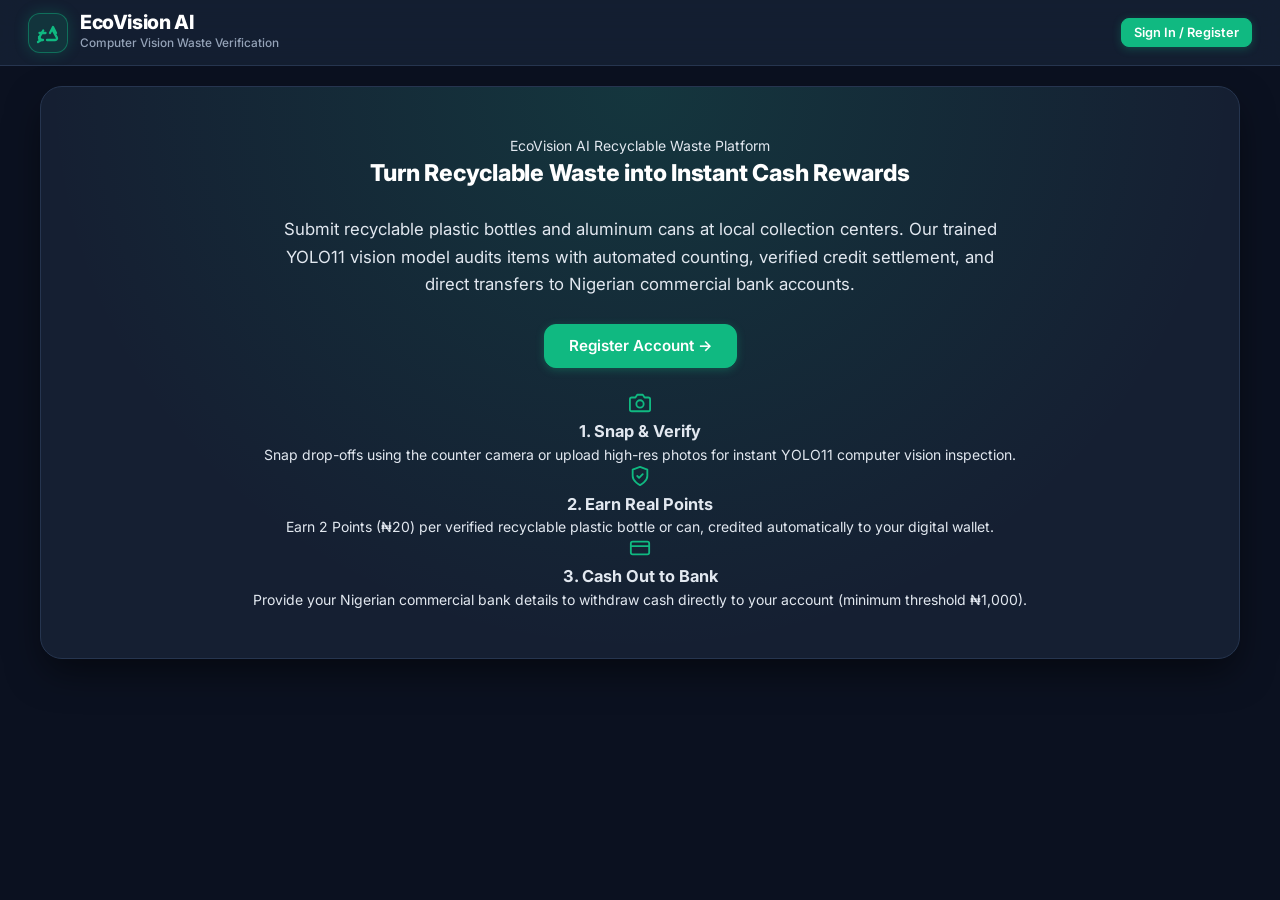
<file: templates/index.html>
<!DOCTYPE html>
<html lang="en">
<head>
    <meta charset="UTF-8">
    <meta name="viewport" content="width=device-width, initial-scale=1.0, maximum-scale=5.0">
    <title>EcoVision AI - Recyclable Waste Verification & Reward Platform</title>
    <link rel="stylesheet" href="/static/css/style.css?v=6.0">
    <link rel="preconnect" href="https://fonts.googleapis.com">
    <link rel="preconnect" href="https://fonts.gstatic.com" crossorigin>
    <link href="https://fonts.googleapis.com/css2?family=Inter:wght@400;500;600;700;800&display=swap" rel="stylesheet">
</head>
<body>

    
    <header class="navbar">
        <a href="#scan" class="nav-brand" id="nav-brand-link" title="EcoVision AI - Return to Studio">
            <span class="logo-icon-badge" aria-label="EcoVision Logo">
                <svg width="24" height="24" viewBox="0 0 24 24" fill="none" stroke="#10b981" stroke-width="2.3" stroke-linecap="round" stroke-linejoin="round">
                    <path d="M7 19H4.815a1.83 1.83 0 0 1-1.57-.881 1.785 1.785 0 0 1-.004-1.784L7.196 9.5"/>
                    <path d="M11 19h8.2a1.8 1.8 0 0 0 1.57-.88 1.78 1.78 0 0 0 0-1.79l-4.13-7.33"/>
                    <path d="m14 12 3-6 3 6"/>
                    <path d="M3.5 12h6"/>
                    <path d="m3 16 2 3-3 2"/>
                </svg>
            </span>
            <div class="logo-text-group">
                <span class="logo-title">EcoVision AI</span>
                <span class="logo-subtitle">Computer Vision Waste Verification</span>
            </div>
        </a>

        <!-- USER & QUICK WALLET BADGE -->
        <div class="nav-user-panel">
            <!-- Staff Quick Customer Lookup button -->
            <button id="btn-nav-quick-check" class="quick-check-nav-btn hidden" type="button" title="Customer lookup at counter">
                <svg width="13" height="13" viewBox="0 0 24 24" fill="none" stroke="currentColor" stroke-width="2" stroke-linecap="round" stroke-linejoin="round">
                    <circle cx="11" cy="11" r="8"/>
                    <line x1="21" y1="21" x2="16.65" y2="16.65"/>
                </svg>
                <span>Quick Customer Lookup</span>
            </button>

            <!-- Authenticated Profile (Clicking opens the User Sidebar!) -->
            <div id="nav-auth-section" class="nav-auth-container">
                <div class="user-info" id="nav-user-info-btn" role="button" title="Click to open User Sidebar">
                    <span id="user-display-name" class="username">green_collector</span>
                    <span id="user-display-email" class="user-email">collector@ecovision.org</span>
                </div>
                <button id="open-wallet-btn" class="wallet-badge" type="button" title="Click to open User Sidebar & Wallet">
                    <span class="wallet-icon">
                        <svg width="13" height="13" viewBox="0 0 24 24" fill="none" stroke="currentColor" stroke-width="2" stroke-linecap="round" stroke-linejoin="round">
                            <rect width="20" height="14" x="2" y="5" rx="2"/>
                            <line x1="2" x2="22" y1="10" y2="10"/>
                        </svg>
                    </span>
                    <span id="nav-points">0 Pts</span>
                    <span class="naira-tag" id="nav-naira">₦0</span>
                </button>
                <button id="logout-btn" class="btn btn-outline btn-sm" type="button" title="Sign out of account">
                    Sign Out
                </button>
            </div>

            <!-- Guest Profile -->
            <div id="nav-guest-section" class="nav-guest-container hidden">
                <button id="open-auth-btn" class="btn btn-primary btn-sm" type="button" title="Sign in or register">
                    Sign In / Register
                </button>
            </div>
        </div>
    </header>

    <!-- HIDDEN FILE INPUT -->

        <div id="user-sidebar-drawer" class="user-sidebar-drawer hidden" aria-hidden="true">
        <div class="user-sidebar-backdrop" id="user-sidebar-backdrop"></div>
        <aside class="user-sidebar-panel" id="user-sidebar-panel">
            <div class="user-sidebar-header">
                <div class="sidebar-user-identity">
                    <div class="sidebar-avatar" id="sidebar-user-avatar">U</div>
                    <div>
                        <h3 id="sidebar-user-name" class="sidebar-username">Customer</h3>
                        <span id="sidebar-user-role" class="badge badge-primary">User</span>
                    </div>
                </div>
                <button class="close-sidebar-btn" id="close-user-sidebar-btn" type="button" aria-label="Close user sidebar">&times;</button>
            </div>

            <div class="user-sidebar-body">
                <!-- WALLET POINTS & CASH BALANCE -->
                <div class="sidebar-wallet-card">
                    <span class="sidebar-card-label">AVAILABLE RECYCLING BALANCE</span>
                    <div class="sidebar-balance-row">
                        <div class="sidebar-points" id="sidebar-points-val">0 <span class="unit">Pts</span></div>
                        <div class="sidebar-naira" id="sidebar-naira-val">₦0 Cash</div>
                    </div>
                    <div class="sidebar-progress-box mt-2">
                        <div class="flex-between text-xs text-muted">
                            <span>Payout Threshold: 100 Pts (₦1,000)</span>
                            <span id="sidebar-progress-percent">0%</span>
                        </div>
                        <div class="progress-track mt-1">
                            <div class="progress-bar" id="sidebar-progress-bar" style="width: 0%;"></div>
                        </div>
                    </div>
                    <button id="sidebar-withdraw-btn" class="btn btn-primary btn-block mt-3" type="button">
                        Withdraw Cash to Bank
                    </button>
                </div>

                <!-- BANK ACCOUNT DETAILS (ENTER & SAVE) -->
                <div class="sidebar-section-card mt-3">
                    <div class="sidebar-card-header">
                        <h4>Bank Account Details</h4>
                        <span class="text-xs text-muted">Direct commercial bank disbursement</span>
                    </div>

                    <div id="sidebar-account-alert" class="alert hidden mt-2"></div>

                    <form id="sidebar-account-form" onsubmit="return false;" class="mt-2">
                        <div class="form-group">
                            <label for="sidebar-bank-name">Bank Name</label>
                            <input list="nigerian-banks-list" type="text" id="sidebar-bank-name" class="form-control" placeholder="Select or type your bank name" required>
                        </div>
                        <div class="form-group">
                            <label for="sidebar-account-number">10-Digit Account Number</label>
                            <input type="text" id="sidebar-account-number" maxlength="10" class="form-control" placeholder="e.g. 0123456789" required>
                        </div>
                        <div class="form-group">
                            <label for="sidebar-account-name">Account Holder Name</label>
                            <input type="text" id="sidebar-account-name" class="form-control" placeholder="e.g. Chukwuma Adebayo" required>
                        </div>
                        <div class="form-group">
                            <label for="sidebar-phone-number">Phone Number (Optional)</label>
                            <input type="tel" id="sidebar-phone-number" class="form-control" placeholder="e.g. 08012345678">
                        </div>
                        <button id="sidebar-btn-save-account" class="btn btn-outline btn-block mt-2" type="submit">
                            <span id="sidebar-save-spinner" class="spinner hidden"></span>
                            <span>Save Bank Account</span>
                        </button>
                        <span id="sidebar-account-status" class="text-muted text-xs block text-center mt-1">Not yet configured</span>
                    </form>
                </div>

                <!-- QUICK RECENT ACTIVITY -->
                <div class="sidebar-section-card mt-3">
                    <div class="sidebar-card-header flex-between">
                        <h4>Recent Intakes</h4>
                        <span class="text-xs text-muted" id="sidebar-history-count">0 Records</span>
                    </div>
                    <div class="sidebar-history-list mt-2" id="sidebar-history-list">
                        <p class="text-muted text-xs text-center py-2">No past drop-offs yet.</p>
                    </div>
                    <button id="sidebar-btn-view-ledger" class="btn btn-outline btn-block mt-2" type="button" style="font-size: 0.8rem; padding: 6px 12px;">
                        Open Dedicated History Ledger &rarr;
                    </button>
                </div>

                <!-- SIGN OUT / SWITCH -->
                <div class="sidebar-footer-actions mt-3">
                    <button id="sidebar-logout-btn" class="btn btn-outline btn-block" type="button">
                        Sign Out
                    </button>
                </div>
            </div>
        </aside>
    </div>

    <!-- MAIN APP CONTAINER -->
    <main class="main-container">

    <!-- ================================================================= -->
<!-- VIEW 0: HOME LANDING PAGE (WELCOME, REGISTER, SIGN IN)            -->
<!-- ================================================================= -->
<section id="view-home" class="view-section" style="display: none;" aria-labelledby="home-hero-title">
    <div class="home-hero-card">
        <div class="hero-badge-pill">
            <span class="pulse-indicator"></span>
            <span>EcoVision AI Recyclable Waste Platform</span>
        </div>
        <h1 class="hero-title" id="home-hero-title">
            Turn Recyclable Waste into <span class="gradient-text">Instant Cash Rewards</span>
        </h1>
        <p class="hero-subtitle">
            Submit recyclable plastic bottles and aluminum cans at local collection centers. Our trained YOLO11 vision model audits items with automated counting, verified credit settlement, and direct transfers to Nigerian commercial bank accounts.
        </p>

        <!-- Call-to-Action Buttons -->
        <div class="hero-actions-group">
            <button id="btn-home-register" class="btn btn-primary btn-lg" type="button">
                Register Account &rarr;
            </button>
           

        </div>

        <!-- 3 Highlights / Getting Started -->
        <div class="home-features-grid mt-4">
            <div class="feature-item-card">
                <span class="feature-icon-circle">
                    <svg width="22" height="22" viewBox="0 0 24 24" fill="none" stroke="#10b981" stroke-width="2" stroke-linecap="round" stroke-linejoin="round">
                        <path d="M23 19a2 2 0 0 1-2 2H3a2 2 0 0 1-2-2V8a2 2 0 0 1 2-2h4l2-3h6l2 3h4a2 2 0 0 1 2 2z"/>
                        <circle cx="12" cy="13" r="4"/>
                    </svg>
                </span>
                <h3>1. Snap &amp; Verify</h3>
                <p>Snap drop-offs using the counter camera or upload high-res photos for instant YOLO11 computer vision inspection.</p>
            </div>
            <div class="feature-item-card">
                <span class="feature-icon-circle">
                    <svg width="22" height="22" viewBox="0 0 24 24" fill="none" stroke="#10b981" stroke-width="2" stroke-linecap="round" stroke-linejoin="round">
                        <path d="M12 22s8-4 8-10V5l-8-3-8 3v7c0 6 8 10 8 10z"/>
                        <path d="m9 12 2 2 4-4"/>
                    </svg>
                </span>
                <h3>2. Earn Real Points</h3>
                <p>Earn 2 Points (₦20) per verified recyclable plastic bottle or can, credited automatically to your digital wallet.</p>
            </div>
            <div class="feature-item-card">
                <span class="feature-icon-circle">
                    <svg width="22" height="22" viewBox="0 0 24 24" fill="none" stroke="#10b981" stroke-width="2" stroke-linecap="round" stroke-linejoin="round">
                        <rect width="20" height="14" x="2" y="5" rx="2"/>
                        <line x1="2" x2="22" y1="10" y2="10"/>
                    </svg>
                </span>
                <h3>3. Cash Out to Bank</h3>
                <p>Provide your Nigerian commercial bank details to withdraw cash directly to your account (minimum threshold ₦1,000).</p>
            </div>
        </div>
    </div>
</section>

            <!-- ================================================================= -->
        <!-- SCREEN 1: CAMERA & SCAN STUDIO (PREVIOUS STRUCTURE FROM IMAGE)    -->
        <!-- ================================================================= -->
        <section id="view-scan" class="view-section active" style="display: block;" aria-labelledby="scan-title">
            
            <!-- STUDIO HEADER BANNER (EXACTLY AS IN SCREENSHOT) -->
            <div class="studio-header-card">
                <div class="studio-intro">
                    <h1 class="studio-title" id="scan-title">📷 Recyclable Waste Camera &amp; Scan Studio</h1>
                    <p class="studio-subtitle">
                        Snap a frame with the live camera or upload a photo of recyclable waste. The trained YOLO11 model detects plastics and cans with bounding boxes and calculates your instant reward.
                    </p>
                </div>
                <div class="studio-actions">
                    <button id="btn-jump-dashboard" class="btn btn-outline btn-sm" type="button">
                        📊 View Full Dashboard &amp; Totals &rarr;
                    </button>
                </div>
            </div>

            <!-- CUSTOMER SELECTION BAR AT COUNTER (STAFF INTAKE) -->
            <div class="card customer-intake-card mt-3">
                <div class="card-header flex-between">
                    <div>
                        <span class="badge badge-primary mb-1">COLLECTION CENTER COUNTER</span>
                        <h2 class="card-title">Customer Submitting Recyclable Waste</h2>
                        <p class="section-desc">Search walk-in customer by username, email, or phone to credit rewards.</p>
                    </div>
                    <div class="intake-actions-header">
                        <button id="btn-quick-new-customer" class="btn btn-primary btn-sm" type="button">
                            + Register Walk-In Customer
                        </button>
                    </div>
                </div>

                <!-- Search Bar -->
                <div class="customer-search-wrapper mt-2">
                    <div class="search-input-group">
                        <span class="search-icon">
                            <svg width="16" height="16" viewBox="0 0 24 24" fill="none" stroke="currentColor" stroke-width="2" stroke-linecap="round" stroke-linejoin="round">
                                <circle cx="11" cy="11" r="8"/>
                                <line x1="21" y1="21" x2="16.65" y2="16.65"/>
                            </svg>
                        </span>
                        <input type="text" id="customer-search-input" class="form-control" placeholder="Search customer by name, email, or phone..." autocomplete="off">
                        <button id="btn-clear-search" class="btn-icon-clear hidden" type="button" aria-label="Clear search">&times;</button>
                    </div>
                    <div id="customer-search-results" class="customer-search-results hidden"></div>
                </div>

                <!-- Active Customer Selected Badge -->
                <div id="active-customer-box" class="active-customer-box mt-2">
                    <div class="customer-pill">
                        <div class="customer-avatar-large" id="active-customer-avatar">C</div>
                        <div>
                            <strong id="active-customer-name" class="customer-title">Walk-In Customer</strong>
                            <span id="active-customer-email" class="customer-sub block">Search above or register new customer</span>
                            <span id="active-customer-phone" class="text-xs text-muted block"></span>
                        </div>
                    </div>
                    <div class="customer-details-strip">
                        <div class="quick-metric">
                            <span class="text-xs text-muted">CURRENT BALANCE</span>
                            <strong id="active-customer-points" class="text-green">0 Pts</strong>
                        </div>
                        <div class="quick-metric">
                            <span class="text-xs text-muted">BANK PAYOUT</span>
                            <strong id="active-customer-bank-status" class="text-secondary text-xs">Unregistered</strong>
                        </div>
                        <button id="btn-switch-customer" class="btn btn-outline btn-sm" type="button">Change</button>
                    </div>
                </div>
            </div>

            <!-- STUDIO SPLIT (LEFT: CAMERA/PHOTO; RIGHT: VERIFICATION RESULT) -->
            <div class="studio-grid mt-3">
                
                <!-- LEFT COLUMN: INPUT WORKBENCH & VISUAL FEED -->
                <div class="card workbench-card">
                    
                    <div class="card-header" id="workbench-header">
                        <h2 id="workbench-title">📷 Uploaded Picture</h2>
                        <p class="section-desc" id="workbench-desc">Image loaded directly in workspace. Ready for YOLO11 verification.</p>
                    </div>

                    <!-- Input Mode Tabs -->
                    <div class="tabs" id="workbench-tabs">
                        <button class="tab-btn active" id="tab-upload" type="button">
                            Upload Photo
                        </button>
                        <button class="tab-btn" id="tab-camera" type="button">
                            Live Camera
                        </button>
                    </div>

                    <!-- Tab 1: Upload Photo Dropzone -->
                    <div id="pane-upload" class="tab-pane active">
                        <input type="file" id="file-input" accept="image/jpeg,image/png,image/webp,image/jpg" style="display: none;" class="hidden">
                        <div class="dropzone" id="dropzone">
                            <div class="dropzone-content">
                                <span class="dropzone-icon">
                                    <svg width="40" height="40" viewBox="0 0 24 24" fill="none" stroke="currentColor" stroke-width="1.8" stroke-linecap="round" stroke-linejoin="round">
                                        <path d="M21 15v4a2 2 0 0 1-2 2H5a2 2 0 0 1-2-2v-4"/>
                                        <polyline points="17 8 12 3 7 8"/>
                                        <line x1="12" x2="12" y1="3" y2="15"/>
                                    </svg>
                                </span>
                                <h3>Drop recyclable waste photo here</h3>
                                <p class="text-sm text-muted mt-1">Accepts JPG, PNG, WEBP or capture directly</p>
                                <button class="btn btn-primary mt-3" type="button" id="browse-btn">
                                    Choose Photo
                                </button>
                            </div>
                        </div>
                    </div>

                    <!-- Tab 2: Live Camera Viewfinder -->
                    <div id="pane-camera" class="tab-pane hidden">
                        <div class="camera-viewfinder" id="camera-viewfinder">
                            <video id="camera-stream" autoplay playsinline muted></video>
                            
                            <!-- Idle / Offline Placeholder -->
                            <div id="camera-placeholder" class="camera-placeholder">
                                <span class="placeholder-icon">
                                    <svg width="36" height="36" viewBox="0 0 24 24" fill="none" stroke="currentColor" stroke-width="1.8" stroke-linecap="round" stroke-linejoin="round">
                                        <path d="m22 8-6 4 6 4V8Z"/>
                                        <rect width="14" height="12" x="2" y="6" rx="2"/>
                                    </svg>
                                </span>
                                <h3>Live Waste Camera Viewfinder</h3>
                                <p class="text-sm text-muted mt-1">Point your device camera at recyclable plastic bottles or aluminum cans.</p>
                                <button id="start-camera-btn" class="btn btn-primary mt-3" type="button">
                                    Activate Camera Feed
                                </button>
                            </div>

                            <!-- Camera Alignment Reticle Guide -->
                            <div class="camera-overlay-guide hidden" id="camera-overlay-guide">
                                <div class="reticle-box"></div>
                                <span class="reticle-tip">Align recyclable item inside green box</span>
                            </div>

                            <!-- Live Camera Controls -->
                            <div class="camera-controls" id="camera-controls">
                                <button id="capture-photo-btn" class="btn btn-primary" type="button" disabled>
                                    📸 Capture Photo
                                </button>
                                <button id="switch-camera-facing-btn" class="btn btn-outline btn-sm" type="button" title="Flip front/rear camera">
                                    🔄 Flip Camera
                                </button>
                                <button id="stop-camera-btn" class="btn btn-secondary btn-sm" type="button" disabled>
                                    Pause Feed
                                </button>
                            </div>
                        </div>
                    </div>

                    <!-- Visual Feedback: Canvas Container -->
                    <div id="preview-container" class="preview-container hidden mt-3">
                        <div class="canvas-wrapper">
                            <canvas id="vision-canvas"></canvas>
                        </div>

                        <!-- Bounding Box Status & Legend -->
                        <div class="preview-meta-row mt-2">
                            <button id="toggle-bboxes-btn" class="bbox-status-badge active" type="button" title="Click to toggle bounding box display">
                                <span class="indicator-dot"></span>
                                <span id="bbox-toggle-label">Bounding Boxes: ALWAYS ON</span>
                            </button>
                            <div class="legend">
                                <span class="legend-item"><span class="legend-color legend-plastic"></span> Plastic</span>
                                <span class="legend-item"><span class="legend-color legend-can"></span> Can</span>
                                <span class="legend-item"><span class="legend-color legend-other"></span> Other</span>
                            </div>
                        </div>

                        <!-- Status Message Alert -->
                        <div id="status-message" class="alert mt-3 hidden"></div>

                        <!-- Action Buttons -->
                        <div class="actions mt-3">
                            <button id="submit-verify-btn" class="btn btn-success btn-lg btn-block" type="button">
                                <span id="btn-spinner" class="spinner hidden"></span>
                                <span id="btn-text">Run Verification &amp; Claim Reward</span>
                            </button>
                            <div class="flex-between mt-2 gap-2">
                                <button id="btn-upload-new" class="btn btn-secondary btn-sm" type="button" style="flex: 1;">
                                    Upload New Picture
                                </button>
                                <button id="reset-preview-btn" class="btn btn-outline btn-sm" type="button" style="flex: 1;">
                                    Retake / Switch Source
                                </button>
                            </div>
                        </div>
                    </div>

                </div>

                <!-- RIGHT COLUMN: VERIFICATION RESULT (EXACTLY AS IN SCREENSHOT) -->
                <div class="card ledger-card">
                    <div class="card-header">
                        <h2>📋 Verification Result</h2>
                        <p class="section-desc">YOLO11 Object Detection &amp; Reward Calculation</p>
                    </div>

                    <!-- Empty state -->
                    <div id="results-empty" class="results-empty">
                        <span class="empty-icon">
                            <svg width="24" height="24" viewBox="0 0 24 24" fill="none" stroke="currentColor" stroke-width="1.8" stroke-linecap="round" stroke-linejoin="round">
                                <circle cx="11" cy="11" r="8"/>
                                <line x1="21" y1="21" x2="16.65" y2="16.65"/>
                            </svg>
                        </span>
                        <h3>No Verification Run Yet</h3>
                        <p class="text-sm text-muted mt-1">Upload a photo or snap a frame on the left, then click <strong>Run Verification &amp; Claim Reward</strong> to see object detections and reward breakdown.</p>
                        
                        <div class="reward-rules-box mt-3">
                            <h4>Reward Conversion Rules</h4>
                            <div class="rule-chip">Plastic Bottle = <strong>+2 Points (₦20)</strong></div>
                            <div class="rule-chip">Aluminum Can = <strong>+2 Points (₦20)</strong></div>
                            <div class="rule-chip text-muted">Acceptance Threshold: ≥ 55% optical confidence</div>
                        </div>
                    </div>

                    <!-- Result Breakdown -->
                    <div id="results-breakdown" class="results-breakdown hidden">
                        <div class="score-banner" id="score-banner">
                            <div class="score-title" id="reward-status-label">Verified Submission</div>
                            <div class="score-points" id="reward-points-earned">+0 Points</div>
                            <div class="score-naira" id="reward-naira-earned">₦0 Earned</div>
                        </div>

                        <div class="receipt-customer-badge" id="receipt-customer-badge">
                            <span>Credited To: <strong id="receipt-customer-name" class="text-green">Customer</strong></span>
                            <span class="badge badge-outline">Station #1</span>
                        </div>

                        <div class="paired-summary-headline mt-2" id="paired-summary-headline">
                            <span id="paired-headline-text">Detected Recyclables</span>
                        </div>

                        <!-- Grouped Summary Cards -->
                        <div class="paired-cards-grid" id="paired-cards-container"></div>

                        <!-- Granular Coordinates Dropdown -->
                        <details class="granular-details mt-2">
                            <summary class="granular-summary">
                                <span>View Granular Bounding Box Coordinates (<span id="total-objects-badge">0</span> items)</span>
                            </summary>
                            <ul id="detected-items-ul" class="items-list mt-2"></ul>
                        </details>

                        <div class="actions mt-3">
                            <button id="btn-scan-another" class="btn btn-outline btn-block" type="button">
                                📷 Scan Another Photo
                            </button>
                            <button id="btn-view-in-dashboard" class="btn btn-secondary btn-block mt-2" type="button">
                                📊 View Updated Dashboard &amp; Totals &rarr;
                            </button>
                        </div>
                    </div>

                </div>

            </div>

        </section>



            <!-- ================================================================= -->
        <!-- SCREEN 2: DASHBOARD & TOTALS                                      -->
        <!-- ================================================================= -->
        <section id="view-dashboard" class="view-section hidden" style="display: none;" aria-labelledby="dashboard-title">
            
            <div class="dashboard-hero">
                <div class="hero-text">
                    <div class="portal-badge" id="dashboard-portal-badge">
                        <span>RECYCLING METRICS &amp; REWARD WALLET</span>
                    </div>
                    <h1 class="hero-title" id="dashboard-title">Dashboard &amp; Totals</h1>
                    <p class="hero-subtitle" id="dashboard-subtitle">Track your verified recyclable waste items, wallet point balance, and request bank payouts.</p>
                </div>
                <div class="hero-actions">
                    <button id="btn-jump-scan" class="btn btn-primary" type="button">
                        📷 Launch Camera &amp; Scan &rarr;
                    </button>
                </div>
            </div>

            <!-- METRIC CARDS GRID -->
            <div class="metrics-grid">
                <div class="card metric-card highlight">
                    <div class="metric-header">
                        <span class="metric-title" id="metric-title-points">TOTAL REWARD WALLET</span>
                        <span class="badge badge-primary" id="metric-badge-points">Rate: ₦10/pt</span>
                    </div>
                    <div class="metric-value" id="card-points">0 <span class="unit">Points</span></div>
                    <div class="metric-sub" id="card-naira">₦0 Available Cash</div>
                </div>

                <div class="card metric-card">
                    <div class="metric-header">
                        <span class="metric-title" id="metric-title-plastic">PLASTIC BOTTLES</span>
                        <span class="badge badge-teal" id="metric-badge-plastic">+2 Pts ea</span>
                    </div>
                    <div class="metric-value" id="card-plastic-count">0</div>
                    <div class="text-xs text-muted" id="card-plastic-points">0 Points Earned</div>
                </div>

                <div class="card metric-card">
                    <div class="metric-header">
                        <span class="metric-title" id="metric-title-can">ALUMINUM CANS</span>
                        <span class="badge badge-blue" id="metric-badge-can">+2 Pts ea</span>
                    </div>
                    <div class="metric-value" id="card-can-count">0</div>
                    <div class="text-xs text-muted" id="card-can-points">0 Points Earned</div>
                </div>

                <div class="card metric-card">
                    <div class="metric-header">
                        <span class="metric-title" id="metric-title-subs">SUBMISSIONS AUDIT</span>
                        <span class="badge badge-outline" id="metric-badge-subs">Ledger</span>
                    </div>
                    <div class="metric-value" id="card-submissions-count">0</div>
                    <div class="text-xs text-muted" id="card-verified-count">0 verified with rewards</div>
                </div>
            </div>

            <!-- COLLECTOR / STAFF STATION AUDIT NOTICE (VISIBLE TO COLLECTORS ONLY) -->
            <div class="card mt-3 highlight-staff hidden" id="collector-station-notice" style="border-left: 4px solid #10b981; background: rgba(16, 185, 129, 0.05);">
                <div class="flex-between">
                    <div>
                        <span class="badge badge-primary mb-1">COLLECTION CENTER STAFF AUDIT</span>
                        <h3 class="progress-title" style="font-size: 1.15rem; font-weight: 700; margin-top: 4px;">Center-Wide Waste &amp; Point Ledger</h3>
                        <p class="text-sm text-muted mt-1" style="max-width: 680px; line-height: 1.5;">
                            You are viewing the cumulative operational totals across all recyclers. Withdrawals are disabled for collection center accounts. Points and Naira values shown above reflect rewards credited directly to customer accounts.
                        </p>
                    </div>
                    <span class="badge badge-teal" style="font-size: 0.75rem; padding: 6px 12px;">Staff Operator Mode</span>
                </div>
            </div>

            <!-- CASHOUT THRESHOLD PROGRESS CARD (VISIBLE TO REGULAR USERS ONLY) -->
            <div class="card payout-progress-card mt-3" id="payout-progress-card">
                <div class="flex-between">
                    <div>
                        <h3 class="progress-title">Bank Payout Threshold (₦1,000 / 100 Points Minimum)</h3>
                        <p class="text-sm text-muted" id="payout-progress-text">0 / 100 points accumulated to unlock direct bank transfer.</p>
                    </div>
                    <span class="badge badge-outline" id="payout-progress-percent">0%</span>
                </div>
                <div class="progress-track mt-2">
                    <div class="progress-bar" id="payout-progress-bar" style="width: 0%;"></div>
                </div>
                <div class="mt-3 flex-between">
                    <button id="withdraw-btn" class="btn btn-primary" type="button">
                        Withdraw Cash to Saved Bank Account &rarr;
                    </button>
                    <span class="text-xs text-muted">Settlement: Immediate commercial bank transfer</span>
                </div>
            </div>

            <!-- BANK ACCOUNT DETAILS (INLINE CARD IN DASHBOARD - USERS ONLY) -->
            <div class="card mt-3" id="account-details-card">
                <div class="card-header flex-between">
                    <div>
                        <span class="badge badge-primary mb-1">PAYOUT DESTINATION</span>
                        <h2 class="card-title">Commercial Bank Account Details</h2>
                        <p class="section-desc">Enter your Nigerian bank details to receive digital cash disbursements upon withdrawal.</p>
                    </div>
                    <div id="account-saved-badge" class="badge badge-primary hidden">
                        Account Configured
                    </div>
                </div>

                <div id="account-alert" class="alert hidden mt-2"></div>

                <form id="account-details-form" class="account-form-grid mt-2" onsubmit="return false;">
                    <div class="form-group">
                        <label for="input-bank-name">Bank Name <span class="text-danger">*</span></label>
                        <input list="nigerian-banks-list" type="text" id="input-bank-name" class="form-control" placeholder="Select or type your bank name" required>
                        <datalist id="nigerian-banks-list">
                            <option value="Access Bank">
                            <option value="Citibank Nigeria">
                            <option value="Ecobank Nigeria">
                            <option value="Fidelity Bank">
                            <option value="First Bank of Nigeria">
                            <option value="First City Monument Bank (FCMB)">
                            <option value="Globus Bank">
                            <option value="Guaranty Trust Bank (GTBank)">
                            <option value="Heritage Bank">
                            <option value="Jaiz Bank">
                            <option value="Keystone Bank">
                            <option value="Kuda Bank">
                            <option value="Moniepoint">
                            <option value="OPay">
                            <option value="Palmpay">
                            <option value="Polaris Bank">
                            <option value="Providus Bank">
                            <option value="Stanbic IBTC Bank">
                            <option value="Standard Chartered Bank">
                            <option value="Sterling Bank">
                            <option value="SunTrust Bank">
                            <option value="Taj Bank">
                            <option value="Titan Trust Bank">
                            <option value="Union Bank of Nigeria">
                            <option value="United Bank for Africa (UBA)">
                            <option value="Unity Bank">
                            <option value="Wema Bank (ALAT)">
                            <option value="Zenith Bank">
                        </datalist>
                    </div>

                    <div class="form-group">
                        <label for="input-account-number">10-Digit Account Number <span class="text-danger">*</span></label>
                        <input type="text" id="input-account-number" maxlength="10" class="form-control" placeholder="e.g. 0123456789" required>
                    </div>

                    <div class="form-group">
                        <label for="input-account-name">Account Holder Name <span class="text-danger">*</span></label>
                        <input type="text" id="input-account-name" class="form-control" placeholder="e.g. Chukwuma Adebayo" required>
                    </div>

                    <div class="form-group">
                        <label for="input-phone-number">Phone Number (Optional)</label>
                        <input type="tel" id="input-phone-number" class="form-control" placeholder="e.g. 08012345678">
                    </div>

                    <div class="form-action-row">
                        <button id="btn-save-account-details" class="btn btn-primary" type="submit">
                            <span id="save-account-spinner" class="spinner hidden"></span>
                            <span id="save-account-text">Save Bank Account Details</span>
                        </button>
                        <span class="text-muted text-sm" id="account-status-text">Not yet saved</span>
                    </div>
                </form>
            </div>

            <!-- SUBMISSIONS AUDIT HISTORY CARD -->
            <div class="card history-card mt-3">
                <div class="history-card-header flex-between">
                    <div>
                        <h2 id="history-section-title">Submissions &amp; Reward Audit History</h2>
                        <p class="section-desc" id="history-section-desc">Itemized audit record of all past recyclable waste image scans and points credited.</p>
                    </div>
                    <button id="refresh-history-btn" class="btn btn-outline btn-sm" type="button">
                        Refresh Records
                    </button>
                </div>

                <div class="history-table-wrapper">
                    <div class="history-list" id="submissions-history-list">
                        <p class="text-muted text-center py-4">Loading your recycling history...</p>
                    </div>
                </div>
            </div>

        </section>

            <!-- ================================================================= -->
        <!-- SCREEN 3: DEDICATED PAGINATED RECYCLING AUDIT & HISTORY LEDGER   -->
        <!-- ================================================================= -->
        <section id="view-history" class="view-section hidden" style="display: none;" aria-labelledby="history-page-title">
            
            <div class="dashboard-hero history-hero-card">
                <div class="hero-text">
                    <div class="portal-badge" id="history-portal-badge">
                        <span>AUDIT RECORD &bull; FULL LEDGER</span>
                    </div>
                    <h1 class="hero-title" id="history-page-title">Recycling Audit Ledger</h1>
                    <p class="hero-subtitle" id="history-page-subtitle">Itemized audit record of all past recyclable waste image scans, YOLO11 computer vision detections, and points credited.</p>
                </div>
                <div class="hero-actions" style="display: flex; gap: 10px; flex-wrap: wrap;">
                    <button id="btn-hist-back-dashboard" class="btn btn-outline" type="button">
                        &larr; Back to Dashboard
                    </button>
                    <button id="btn-hist-scan" class="btn btn-primary" type="button">
                        📷 Open Camera &amp; Scan Studio
                    </button>
                </div>
            </div>

            <!-- SUMMARY METRICS ROW -->
            <div class="history-metric-grid mt-3">
                <div class="h-metric-card highlight">
                    <span class="h-metric-lbl">Total Intakes</span>
                    <span class="h-metric-val" id="hist-total-count">0</span>
                </div>
                <div class="h-metric-card">
                    <span class="h-metric-lbl">Plastics Collected</span>
                    <span class="h-metric-val" id="hist-plastic-count">0</span>
                </div>
                <div class="h-metric-card">
                    <span class="h-metric-lbl">Cans Collected</span>
                    <span class="h-metric-val" id="hist-can-count">0</span>
                </div>
                <div class="h-metric-card">
                    <span class="h-metric-lbl">Points Credited</span>
                    <span class="h-metric-val" id="hist-points-count">0 Pts</span>
                </div>
            </div>

            <!-- FILTER & SEARCH TOOLBAR -->
            <div class="card mt-3">
                <div class="flex-between" style="flex-wrap: wrap; gap: 12px; margin-bottom: 16px;">
                    <div class="history-filter-row" style="flex: 1; min-width: 260px;">
                        <input type="text" id="hist-search-input" class="form-control" placeholder="Search by receipt #, customer username, center, status...">
                    </div>
                    <div style="display: flex; gap: 10px; align-items: center;">
                        <label for="hist-page-size" class="text-xs text-muted" style="margin: 0; white-space: nowrap;">Per page:</label>
                        <select id="hist-page-size" class="form-control" style="width: auto; padding: 6px 10px; font-size: 0.82rem;">
                            <option value="10" selected>10</option>
                            <option value="25">25</option>
                            <option value="50">50</option>
                        </select>
                        <button id="btn-refresh-history-page" class="btn btn-outline btn-sm" type="button">
                            Refresh
                        </button>
                    </div>
                </div>

                <!-- PAGINATED TABLE -->
                <div class="table-container">
                    <table class="history-table">
                        <thead>
                            <tr>
                                <th>Receipt #</th>
                                <th>Date &amp; Time</th>
                                <th>Customer / Center</th>
                                <th>Recyclables</th>
                                <th>Points</th>
                                <th>Cash Equivalent</th>
                                <th>Status</th>
                            </tr>
                        </thead>
                        <tbody id="paginated-history-tbody">
                            <tr>
                                <td colspan="7" class="text-center py-4 text-muted">Loading audit records...</td>
                            </tr>
                        </tbody>
                    </table>
                </div>

                <!-- PAGINATION CONTROLS BAR -->
                <div class="pagination-bar mt-3">
                    <span class="text-xs text-muted" id="pagination-info">Showing 0 of 0 records</span>
                    <div class="pagination-controls">
                        <button id="btn-hist-prev" class="btn btn-outline btn-sm" type="button" disabled>&larr; Prev</button>
                        <div class="pagination-page-nums" id="pagination-page-nums"></div>
                        <button id="btn-hist-next" class="btn btn-outline btn-sm" type="button" disabled>Next &rarr;</button>
                    </div>
                </div>
            </div>

        </section>

    
    <div id="quick-check-modal" class="modal hidden" role="dialog" aria-modal="true" aria-labelledby="quick-check-title">
        <div class="modal-backdrop" id="quick-check-backdrop"></div>
        <div class="modal-dialog">
            <div class="modal-header">
                <div>
                    <h3 id="quick-check-title">Customer Balance &amp; Status Lookup</h3>
                    <p class="text-muted text-xs">Collection Center Staff Tool</p>
                </div>
                <button class="close-modal-btn" id="close-quick-check-btn" type="button" aria-label="Close modal">&times;</button>
            </div>
            <div class="modal-body">
                <div class="form-group">
                    <label for="quick-check-input">Customer Username or Email</label>
                    <div class="search-input-group">
                        <input type="text" id="quick-check-input" class="form-control" placeholder="e.g. green_collector or user@domain.com">
                        <button id="btn-run-quick-check" class="btn btn-primary btn-sm" style="position: absolute; right: 4px;" type="button">Search</button>
                    </div>
                </div>
                
                <div id="quick-check-error" class="alert alert-danger hidden mt-2"></div>

                <div id="quick-check-result" class="quick-check-result-card hidden mt-2">
                    <div class="quick-user-header">
                        <div class="quick-avatar" id="qc-avatar">U</div>
                        <div>
                            <strong id="qc-username" class="text-primary text-sm">username</strong>
                            <span id="qc-email" class="text-muted text-xs block">user@example.com</span>
                        </div>
                    </div>
                    <div class="quick-metrics-row mt-2">
                        <div class="quick-metric">
                            <span class="text-xs text-muted">POINTS</span>
                            <strong id="qc-points" class="text-green">0 Pts</strong>
                        </div>
                        <div class="quick-metric">
                            <span class="text-xs text-muted">CASH VALUE</span>
                            <strong id="qc-naira" class="text-blue">₦0</strong>
                        </div>
                        <div class="quick-metric">
                            <span class="text-xs text-muted">TOTAL VISITS</span>
                            <strong id="qc-visits" class="text-primary">0</strong>
                        </div>
                    </div>
                    <div class="quick-bank-status mt-2" id="qc-bank-box">
                        <span id="qc-bank-text" class="text-xs">Account details: Checked</span>
                    </div>
                    <div class="mt-3 text-center">
                        <button id="btn-qc-select-customer" class="btn btn-primary btn-sm btn-block" type="button">
                            Select This Customer for Current Intake &rarr;
                        </button>
                    </div>
                </div>
            </div>
        </div>
    </div>

    <!-- ================================================================= -->
    <!-- MODAL 2: REGISTER WALK-IN CUSTOMER (STAFF DESK)                   -->
    <!-- ================================================================= -->
    <div id="quick-customer-modal" class="modal hidden" role="dialog" aria-modal="true" aria-labelledby="quick-customer-title">
        <div class="modal-backdrop" id="quick-customer-backdrop"></div>
        <div class="modal-dialog">
            <div class="modal-header">
                <div>
                    <h3 id="quick-customer-title">Register Walk-In Customer</h3>
                    <p class="text-muted text-xs">Add a customer at the collection counter</p>
                </div>
                <button class="close-modal-btn" id="close-quick-customer-btn" type="button" aria-label="Close modal">&times;</button>
            </div>
            <div class="modal-body">
                <div id="quick-customer-error" class="alert alert-danger hidden"></div>
                <form id="quick-customer-form" onsubmit="return false;">
                    <div class="form-group">
                        <label for="qc-reg-username">Username <span class="text-danger">*</span></label>
                        <input type="text" id="qc-reg-username" class="form-control" placeholder="e.g. chukwuma_ade" required>
                    </div>
                    <div class="form-group">
                        <label for="qc-reg-email">Email Address <span class="text-danger">*</span></label>
                        <input type="email" id="qc-reg-email" class="form-control" placeholder="customer@domain.com" required>
                    </div>
                    <div class="form-group">
                        <label for="qc-reg-phone">Phone Number (Optional)</label>
                        <input type="tel" id="qc-reg-phone" class="form-control" placeholder="e.g. 08012345678">
                    </div>
                    <div class="modal-actions mt-3">
                        <button type="button" class="btn btn-outline" id="cancel-quick-customer-btn">Cancel</button>
                        <button type="button" class="btn btn-primary" id="confirm-quick-customer-btn">Register &amp; Select</button>
                    </div>
                </form>
            </div>
        </div>
    </div>

    <!-- ================================================================= -->
    <!-- MODAL 3: CASH WITHDRAWAL MODAL                                    -->
    <!-- ================================================================= -->
    <div id="withdrawal-modal" class="modal hidden" role="dialog" aria-modal="true" aria-labelledby="modal-title">
        <div class="modal-backdrop" id="withdrawal-modal-backdrop"></div>
        <div class="modal-dialog">
            <div class="modal-header">
                <h3 id="modal-title">Withdraw Cash to Commercial Bank</h3>
                <button class="close-modal-btn" id="close-modal-btn" type="button" aria-label="Close modal">&times;</button>
            </div>
            <div class="modal-body">
                <div class="alert alert-info">
                    <strong>Rule:</strong> 1 Point = ₦10. Minimum withdrawal threshold is <strong>100 Points (₦1,000)</strong>.
                </div>
                <div class="form-group">
                    <label for="withdraw-points-input">Points to Redeem (Available: <strong id="modal-available-points" class="text-green">0</strong> Points)</label>
                    <input type="number" id="withdraw-points-input" min="100" step="10" class="form-control" placeholder="e.g. 100">
                    <small class="text-muted" id="modal-naira-preview">= ₦0 Cash</small>
                </div>
                <div id="modal-bank-on-file-box" class="alert alert-success hidden mt-2">
                    <small>Disbursing to Saved Account: <strong id="modal-bank-on-file-text">Bank</strong></small>
                </div>
                <div class="form-group mt-2">
                    <label for="withdraw-bank">Commercial Bank Name</label>
                    <input type="text" id="withdraw-bank" class="form-control" placeholder="e.g. Access Bank, GTBank, Zenith Bank">
                </div>
                <div class="form-group mt-2">
                    <label for="withdraw-account-num">10-Digit Account Number</label>
                    <input type="text" id="withdraw-account-num" class="form-control" placeholder="0123456789" maxlength="10">
                </div>
                <div class="form-group mt-2">
                    <label for="withdraw-account-name">Account Beneficiary Name</label>
                    <input type="text" id="withdraw-account-name" class="form-control" placeholder="Account holder name">
                </div>
                <div id="modal-error-message" class="alert alert-danger hidden mt-2"></div>
                <div class="modal-actions mt-3">
                    <button type="button" class="btn btn-outline" id="cancel-withdraw-btn">Cancel</button>
                    <button type="button" class="btn btn-primary" id="confirm-withdraw-btn">Confirm Withdrawal</button>
                </div>
            </div>
        </div>
    </div>

    <!-- ================================================================= -->
    <!-- MODAL 4: AUTHENTICATION (SIGN IN & REGISTER)                      -->
    <!-- ================================================================= -->
    <div id="auth-modal" class="modal hidden" role="dialog" aria-modal="true" aria-labelledby="auth-modal-title">
        <div class="modal-backdrop" id="auth-modal-backdrop"></div>
        <div class="modal-dialog">
            <div class="modal-header">
                <h3 id="auth-modal-title">Account Access</h3>
                <button class="close-modal-btn" id="close-auth-modal-btn" type="button" aria-label="Close modal">&times;</button>
            </div>
            <div class="modal-body">
                <div class="auth-tabs">
                    <button id="auth-tab-btn-login" class="auth-tab active" type="button">Sign In</button>
                    <button id="auth-tab-btn-register" class="auth-tab" type="button">Register</button>
                </div>

                <div id="auth-error-alert" class="alert alert-danger hidden"></div>
                <div id="auth-success-alert" class="alert alert-success hidden"></div>

                <!-- 1. LOGIN FORM -->
                <form id="auth-form-login" class="auth-form-pane" onsubmit="return false;">
                    <div class="form-group">
                        <label for="login-identifier">Username or Email</label>
                        <input type="text" id="login-identifier" class="form-control" placeholder="e.g. green_collector or user@ecovision.org" autocomplete="username" required>
                    </div>
                    <div class="form-group">
                        <label for="login-password">Password</label>
                        <div class="password-input-wrapper">
                            <input type="password" id="login-password" class="form-control" placeholder="Enter your password" autocomplete="current-password" required>
                            <button type="button" class="btn-toggle-pwd" data-target="login-password" title="Show or hide password">Show</button>
                        </div>
                    </div>
                    <button id="btn-login-submit" class="btn btn-primary btn-block mt-3" type="submit">
                        <span id="login-spinner" class="spinner hidden"></span>
                        <span id="login-btn-text">Sign In</span>
                    </button>
                    <div class="auth-switch-prompt">
                        <span class="text-muted">Don't have an account yet?</span>
                        <a href="javascript:void(0)" id="switch-to-register-link" class="auth-link">Create an account &rarr;</a>
                    </div>
                </form>

                <!-- 2. REGISTRATION FORM -->
                <form id="auth-form-register" class="auth-form-pane hidden" onsubmit="return false;">
                    <div class="form-group">
                        <label for="register-role">Account Type</label>
                        <select id="register-role" class="form-control">
                            <option value="user" selected>Customer / Recycler (Track Points &amp; Bank Details)</option>
                            <option value="collector">Collection Center Staff / Collector (Intake Desk)</option>
                        </select>
                    </div>
                    <div class="form-group">
                        <label for="register-username">Username</label>
                        <input type="text" id="register-username" class="form-control" placeholder="Choose a username" autocomplete="username" minlength="3" required>
                    </div>
                    <div class="form-group">
                        <label for="register-email">Email Address</label>
                        <input type="email" id="register-email" class="form-control" placeholder="name@domain.com" autocomplete="email" required>
                    </div>
                    <div class="form-group">
                        <label for="register-password">Password</label>
                        <div class="password-input-wrapper">
                            <input type="password" id="register-password" class="form-control" placeholder="At least 6 characters" autocomplete="new-password" minlength="6" required>
                            <button type="button" class="btn-toggle-pwd" data-target="register-password" title="Show or hide password">Show</button>
                        </div>
                    </div>
                    <div class="form-group">
                        <label for="register-confirm-password">Confirm Password</label>
                        <div class="password-input-wrapper">
                            <input type="password" id="register-confirm-password" class="form-control" placeholder="Re-enter password" autocomplete="new-password" minlength="6" required>
                            <button type="button" class="btn-toggle-pwd" data-target="register-confirm-password" title="Show or hide password">Show</button>
                        </div>
                    </div>
                    <button id="btn-register-submit" class="btn btn-primary btn-block mt-3" type="submit">
                        <span id="register-spinner" class="spinner hidden"></span>
                        <span id="register-btn-text">Create Account</span>
                    </button>
                    <div class="auth-switch-prompt">
                        <span class="text-muted">Already registered?</span>
                        <a href="javascript:void(0)" id="switch-to-login-link" class="auth-link">Sign in instead &rarr;</a>
                    </div>
                </form>
            </div>
        </div>


    <script src="/static/js/app.js?v=7.0"></script>
</body>
</html>
</file>
<file: static/css/style.css>
/* ==========================================================================
   EcoVision AI - Modern Green & Midnight Slate Theme
   Palette: Midnight Slate Background (#0b1120, #151f32) + Emerald Green (#10b981) + Slate Blue (#3b82f6)
   Modern soft-rounded geometry (NO SQUARES), sleek micro-animations, and clean typography.
   ========================================================================== */

:root {
    /* 1. Midnight Dark Slate Palette (From original UI image) */
    --bg-page: #0b1120;
    --bg-surface: #151f32;
    --bg-surface-elevated: #1c2b45;
    --bg-input: #0b1120;
    --border-subtle: #26354f;
    --border-medium: #334466;
    --border-hover: #10b981;

    /* 2. Primary Accent: Emerald Green (From original UI image) */
    --accent-green: #10b981;
    --accent-green-dark: #059669;
    --accent-green-light: #34d399;
    --green-subtle: rgba(16, 185, 129, 0.12);
    --green-border: rgba(16, 185, 129, 0.35);

    /* 3. Secondary Accent: Blue (From original UI image) */
    --accent-blue: #3b82f6;
    --accent-blue-hover: #2563eb;
    --blue-subtle: rgba(59, 130, 246, 0.12);
    --blue-border: rgba(59, 130, 246, 0.35);

    /* 4. Text & Feedback */
    --light-primary: #ffffff;
    --light-secondary: #e2e8f0;
    --light-muted: #94a3b8;
    --light-dim: #64748b;
    --accent-red: #ef4444;
    --accent-amber: #f59e0b;

    /* 5. Detection Object Bounding Box Colors */
    --color-plastic: #00f5d4;       /* Neon Turquoise */
    --color-can: #a855f7;           /* Electric Violet */
    --color-other: #f43f5e;         /* Coral / Rose */

    /* 6. Modern Soft Rounded Geometry (NO SQUARES) */
    --radius-xs: 6px;
    --radius-sm: 8px;
    --radius-md: 12px;
    --radius-lg: 16px;
    --radius-xl: 22px;
    --radius-pill: 9999px;

    /* 7. Soft Depth & Glow */
    --shadow-sm: 0 2px 4px rgba(0, 0, 0, 0.25);
    --shadow-md: 0 8px 20px -3px rgba(0, 0, 0, 0.35);
    --shadow-lg: 0 16px 36px -4px rgba(0, 0, 0, 0.5);
    --shadow-glow-green: 0 0 20px rgba(16, 185, 129, 0.25);

    /* 8. Timing */
    --transition-fast: 0.15s cubic-bezier(0.4, 0, 0.2, 1);
    --transition-normal: 0.25s cubic-bezier(0.16, 1, 0.3, 1);
}

/* Base Styles */
* {
    box-sizing: border-box;
    margin: 0;
    padding: 0;
    -webkit-tap-highlight-color: transparent;
}

html, body {
    width: 100%;
    min-height: 100%;
}

body {
    font-family: 'Inter', -apple-system, BlinkMacSystemFont, "Segoe UI", Roboto, sans-serif;
    background-color: var(--bg-page);
    color: var(--light-secondary);
    line-height: 1.5;
    font-size: 14px;
    -webkit-font-smoothing: antialiased;
    padding-bottom: 60px;
}

/* Micro Animations */
@keyframes fadeInView {
    from {
        opacity: 0;
        transform: translateY(12px);
    }
    to {
        opacity: 1;
        transform: translateY(0);
    }
}

@keyframes popModal {
    from {
        opacity: 0;
        transform: scale(0.95) translateY(6px);
    }
    to {
        opacity: 1;
        transform: scale(1) translateY(0);
    }
}

@keyframes pulsePill {
    0%, 100% {
        box-shadow: 0 0 8px rgba(16, 185, 129, 0.4);
    }
    50% {
        box-shadow: 0 0 16px rgba(16, 185, 129, 0.8);
    }
}

.view-section {
    opacity: 0;
}

.view-section.active {
    display: block !important;
    animation: fadeInView var(--transition-normal) forwards;
}

/* ==========================================================================
   NAVIGATION BAR
   ========================================================================== */

.navbar {
    display: flex;
    justify-content: space-between;
    align-items: center;
    padding: 12px 28px;
    background: rgba(21, 31, 50, 0.94);
    backdrop-filter: blur(14px);
    -webkit-backdrop-filter: blur(14px);
    border-bottom: 1px solid var(--border-subtle);
    position: sticky;
    top: 0;
    z-index: 100;
}

.nav-brand {
    display: flex;
    align-items: center;
    gap: 12px;
    text-decoration: none;
    color: inherit;
    cursor: pointer;
    transition: transform var(--transition-fast), opacity var(--transition-fast);
}

.nav-brand:hover {
    opacity: 0.92;
    transform: translateY(-1px);
}

.logo-icon-badge {
    display: inline-flex;
    align-items: center;
    justify-content: center;
    width: 40px;
    height: 40px;
    background: rgba(16, 185, 129, 0.15);
    border: 1.5px solid rgba(16, 185, 129, 0.45);
    border-radius: var(--radius-md);
    color: var(--accent-green);
    flex-shrink: 0;
    box-shadow: 0 0 14px rgba(16, 185, 129, 0.25);
    transition: all var(--transition-normal);
}

.nav-brand:hover .logo-icon-badge {
    box-shadow: 0 0 20px rgba(16, 185, 129, 0.5);
    border-color: var(--accent-green);
}

.logo-text-group {
    display: flex;
    flex-direction: column;
}

.logo-title {
    font-size: 1.22rem;
    font-weight: 800;
    color: var(--light-primary);
    letter-spacing: -0.02em;
    line-height: 1.1;
}

.logo-subtitle {
    font-size: 0.74rem;
    font-weight: 500;
    color: var(--light-muted);
    margin-top: 2px;
}

/* Center Nav View Switcher (Pill Container) */
.nav-view-switcher {
    display: inline-flex;
    background: #0d1524;
    border: 1px solid var(--border-subtle);
    border-radius: var(--radius-pill);
    padding: 4px;
    gap: 4px;
}

.nav-view-btn {
    display: inline-flex;
    align-items: center;
    gap: 6px;
    padding: 7px 16px;
    background: transparent;
    border: none;
    border-radius: var(--radius-pill);
    color: var(--light-muted);
    font-size: 0.84rem;
    font-weight: 500;
    cursor: pointer;
    transition: all var(--transition-fast);
}

.nav-view-btn:hover {
    color: var(--light-primary);
    background: rgba(255, 255, 255, 0.05);
}

.nav-view-btn.active {
    background: var(--accent-green);
    color: #ffffff;
    font-weight: 600;
    box-shadow: 0 2px 10px rgba(16, 185, 129, 0.4);
}

.nav-user-panel {
    display: flex;
    align-items: center;
    gap: 12px;
}

.nav-auth-container {
    display: flex;
    align-items: center;
    gap: 10px;
}

.user-info {
    text-align: right;
    display: flex;
    flex-direction: column;
}

.user-info .username {
    font-size: 0.85rem;
    font-weight: 600;
    color: var(--light-primary);
}

.user-info .user-email {
    font-size: 0.72rem;
    color: var(--light-muted);
}

.wallet-badge {
    display: inline-flex;
    align-items: center;
    gap: 8px;
    padding: 6px 14px;
    background: rgba(16, 185, 129, 0.12);
    border: 1px solid rgba(16, 185, 129, 0.35);
    border-radius: var(--radius-pill);
    color: var(--light-primary);
    font-size: 0.82rem;
    font-weight: 600;
    cursor: pointer;
    transition: all var(--transition-fast);
}

.wallet-badge:hover {
    border-color: var(--accent-green);
    box-shadow: 0 0 12px rgba(16, 185, 129, 0.3);
    transform: translateY(-1px);
}

.wallet-badge .naira-tag {
    color: #34d399;
    padding-left: 6px;
    border-left: 1px solid rgba(16, 185, 129, 0.3);
}

.quick-check-nav-btn {
    display: inline-flex;
    align-items: center;
    gap: 6px;
    padding: 6px 14px;
    background: transparent;
    border: 1px solid var(--border-medium);
    border-radius: var(--radius-pill);
    color: var(--light-secondary);
    font-size: 0.82rem;
    font-weight: 500;
    cursor: pointer;
    transition: all var(--transition-fast);
}

.quick-check-nav-btn:hover {
    border-color: var(--accent-green);
    color: var(--light-primary);
    background: var(--green-subtle);
    transform: translateY(-1px);
}

/* ==========================================================================
   BUTTONS & FORM CONTROLS
   ========================================================================== */

.btn {
    display: inline-flex;
    align-items: center;
    justify-content: center;
    gap: 8px;
    padding: 9px 18px;
    font-size: 0.86rem;
    font-weight: 600;
    border-radius: var(--radius-md);
    border: 1px solid transparent;
    cursor: pointer;
    transition: all var(--transition-fast);
    text-decoration: none;
    font-family: inherit;
    line-height: 1.2;
}

.btn:hover {
    transform: translateY(-1.5px);
}

.btn:active {
    transform: scale(0.98);
}

.btn:disabled {
    opacity: 0.55;
    cursor: not-allowed;
    transform: none !important;
}

/* Primary Button: Green from Image */
.btn-primary, .btn-success, .btn-teal {
    background-color: var(--accent-green);
    border-color: var(--accent-green);
    color: #ffffff;
    box-shadow: 0 2px 8px rgba(16, 185, 129, 0.3);
}

.btn-primary:hover:not(:disabled), .btn-success:hover:not(:disabled), .btn-teal:hover:not(:disabled) {
    background-color: var(--accent-green-dark);
    border-color: var(--accent-green-dark);
    box-shadow: 0 4px 14px rgba(16, 185, 129, 0.45);
}

/* Secondary Button: Blue from Image */
.btn-secondary {
    background-color: var(--accent-blue);
    border-color: var(--accent-blue);
    color: #ffffff;
    box-shadow: 0 2px 8px rgba(59, 130, 246, 0.25);
}

.btn-secondary:hover:not(:disabled) {
    background-color: var(--accent-blue-hover);
    border-color: var(--accent-blue-hover);
    box-shadow: 0 4px 14px rgba(59, 130, 246, 0.4);
}

.btn-outline {
    background-color: transparent;
    border-color: var(--border-medium);
    color: var(--light-secondary);
}

.btn-outline:hover:not(:disabled) {
    border-color: var(--accent-green);
    color: var(--light-primary);
    background-color: var(--green-subtle);
}

.btn-sm {
    padding: 6px 12px;
    font-size: 0.8rem;
    border-radius: var(--radius-sm);
}

.btn-lg {
    padding: 12px 24px;
    font-size: 0.95rem;
    border-radius: var(--radius-md);
}

.btn-block {
    width: 100%;
}

/* Form Inputs */
.form-group {
    display: flex;
    flex-direction: column;
    gap: 6px;
    margin-bottom: 14px;
}

.form-group label {
    font-size: 0.8rem;
    font-weight: 600;
    color: var(--light-primary);
}

.form-control {
    width: 100%;
    padding: 10px 14px;
    background-color: var(--bg-input);
    border: 1px solid var(--border-subtle);
    border-radius: var(--radius-md);
    color: var(--light-primary);
    font-size: 0.88rem;
    font-family: inherit;
    outline: none;
    transition: border-color var(--transition-fast), box-shadow var(--transition-fast);
}

.form-control:focus {
    border-color: var(--accent-green);
    box-shadow: 0 0 0 3px rgba(16, 185, 129, 0.2);
}

.form-control::placeholder {
    color: var(--light-dim);
}

.form-control-sm {
    padding: 6px 10px;
    font-size: 0.82rem;
    border-radius: var(--radius-sm);
}

/* Password wrapper */
.password-input-wrapper {
    position: relative;
    display: flex;
    align-items: center;
}

.password-input-wrapper .form-control {
    padding-right: 60px;
}

.btn-toggle-pwd {
    position: absolute;
    right: 8px;
    background: transparent;
    border: none;
    color: var(--light-muted);
    font-size: 0.75rem;
    font-weight: 600;
    cursor: pointer;
    padding: 4px 8px;
    border-radius: var(--radius-xs);
}

.btn-toggle-pwd:hover {
    color: var(--light-primary);
}

/* Badges (Pills) */
.badge {
    display: inline-flex;
    align-items: center;
    gap: 4px;
    padding: 3px 10px;
    border-radius: var(--radius-pill);
    font-size: 0.74rem;
    font-weight: 600;
    line-height: 1.2;
}

.badge-default {
    background: #1c2b45;
    color: var(--light-secondary);
    border: 1px solid var(--border-subtle);
}

.badge-primary, .badge-teal, .badge-success {
    background: rgba(16, 185, 129, 0.15);
    color: #34d399;
    border: 1px solid rgba(16, 185, 129, 0.35);
}

.badge-blue {
    background: rgba(59, 130, 246, 0.15);
    color: #60a5fa;
    border: 1px solid rgba(59, 130, 246, 0.35);
}

.badge-warning {
    background: rgba(245, 158, 11, 0.12);
    color: #fbbf24;
    border: 1px solid rgba(245, 158, 11, 0.3);
}

.badge-danger {
    background: rgba(239, 68, 68, 0.12);
    color: #f87171;
    border: 1px solid rgba(239, 68, 68, 0.3);
}

.badge-outline {
    background: transparent;
    border: 1px solid var(--border-medium);
    color: var(--light-muted);
}

/* ==========================================================================
   CARDS & CONTAINERS
   ========================================================================== */

.main-container {
    max-width: 1240px;
    margin: 20px auto 0 auto;
    padding: 0 20px;
}

.card {
    background-color: var(--bg-surface);
    border: 1px solid var(--border-subtle);
    border-radius: var(--radius-lg);
    padding: 24px;
    box-shadow: var(--shadow-md);
    transition: transform var(--transition-normal), box-shadow var(--transition-normal), border-color var(--transition-normal);
}

.card:hover {
    border-color: var(--border-medium);
}

.card-header {
    margin-bottom: 16px;
}

.card-title {
    font-size: 1.08rem;
    font-weight: 700;
    color: var(--light-primary);
    margin-bottom: 3px;
}

.section-desc {
    font-size: 0.82rem;
    color: var(--light-muted);
}

.flex-between {
    display: flex;
    justify-content: space-between;
    align-items: center;
    flex-wrap: wrap;
    gap: 12px;
}

/* Studio Header Banner */
.studio-header-card, .dashboard-hero {
    background-color: var(--bg-surface);
    border: 1px solid var(--border-subtle);
    border-radius: var(--radius-lg);
    padding: 24px;
    display: flex;
    justify-content: space-between;
    align-items: center;
    flex-wrap: wrap;
    gap: 16px;
    box-shadow: var(--shadow-md);
}

.studio-title, .hero-title {
    font-size: 1.45rem;
    font-weight: 800;
    color: var(--light-primary);
    letter-spacing: -0.01em;
}

.studio-subtitle {
    font-size: 0.86rem;
    color: var(--light-muted);
    max-width: 720px;
    margin-top: 4px;
}

.hero-subtitle {
    font-size: 1.05rem;
    color: var(--light-secondary);
    max-width: 720px;
    margin: 25px auto;
    text-align: center;
    line-height: 1.65;
    display: block;
}

.pos{
    position: relative;
    
    margin-top: 10px;
}

.station-badge, .portal-badge {
    display: inline-block;
    padding: 3px 10px;
    background: rgba(16, 185, 129, 0.12);
    border: 1px solid rgba(16, 185, 129, 0.35);
    border-radius: var(--radius-pill);
    font-size: 0.72rem;
    font-weight: 700;
    color: var(--accent-green-light);
    letter-spacing: 0.04em;
    margin-bottom: 6px;
}

/* ==========================================================================
   COLLECTION CENTER INTAKE CARD (STAFF COUNTER)
   ========================================================================== */

.customer-intake-card {
    border-left: 3px solid var(--accent-green);
}

.customer-search-wrapper {
    position: relative;
    max-width: 640px;
}

.search-input-group {
    position: relative;
    display: flex;
    align-items: center;
}

.search-input-group .search-icon {
    position: absolute;
    left: 12px;
    color: var(--light-muted);
    pointer-events: none;
}

.search-input-group .form-control {
    padding-left: 38px;
    padding-right: 32px;
}

.btn-icon-clear {
    position: absolute;
    right: 10px;
    background: transparent;
    border: none;
    color: var(--light-muted);
    font-size: 16px;
    cursor: pointer;
}

.customer-search-results {
    position: absolute;
    top: calc(100% + 4px);
    left: 0;
    right: 0;
    background: var(--bg-surface-elevated);
    border: 1px solid var(--border-medium);
    border-radius: var(--radius-md);
    box-shadow: var(--shadow-lg);
    z-index: 50;
    max-height: 240px;
    overflow-y: auto;
}

.search-result-item {
    display: flex;
    align-items: center;
    gap: 10px;
    padding: 10px 14px;
    cursor: pointer;
    border-bottom: 1px solid var(--border-subtle);
    transition: background var(--transition-fast);
}

.search-result-item:hover {
    background: rgba(16, 185, 129, 0.08);
}

.search-avatar {
    width: 32px;
    height: 32px;
    border-radius: 50%;
    background: rgba(16, 185, 129, 0.2);
    color: var(--accent-green);
    display: flex;
    align-items: center;
    justify-content: center;
    font-weight: 700;
    font-size: 0.8rem;
}

.active-customer-box {
    display: flex;
    align-items: center;
    justify-content: space-between;
    padding: 12px 16px;
    background: #0d1524;
    border: 1px solid var(--border-subtle);
    border-radius: var(--radius-md);
}

.customer-pill {
    display: flex;
    align-items: center;
    gap: 12px;
}

.customer-avatar-large {
    width: 42px;
    height: 42px;
    border-radius: 50%;
    background: rgba(16, 185, 129, 0.2);
    border: 1.5px solid var(--accent-green);
    color: #ffffff;
    display: flex;
    align-items: center;
    justify-content: center;
    font-weight: 700;
    font-size: 1.1rem;
}

.active-customer-box.awaiting-customer {
    border: 1px dashed rgba(245, 158, 11, 0.7);
    background: rgba(245, 158, 11, 0.05);
}

.active-customer-box.awaiting-customer .customer-avatar-large {
    border-color: #f59e0b;
    background: rgba(245, 158, 11, 0.15);
    color: #f59e0b;
}

/* ==========================================================================
   WORKBENCH & STUDIO SPLIT (CAMERA / DROPZONE & RESULTS)
   ========================================================================== */

.studio-grid {
    display: grid;
    grid-template-columns: 1.25fr 1fr;
    gap: 20px;
    margin-top: 20px;
}

@media (max-width: 900px) {
    .studio-grid {
        grid-template-columns: 1fr;
    }
}

.tabs {
    display: flex;
    gap: 6px;
    border-bottom: 1px solid var(--border-subtle);
    padding-bottom: 10px;
    margin-bottom: 16px;
}

.tab-btn {
    display: inline-flex;
    align-items: center;
    gap: 6px;
    padding: 7px 16px;
    background: transparent;
    border: 1px solid transparent;
    border-radius: var(--radius-pill);
    color: var(--light-muted);
    font-size: 0.84rem;
    font-weight: 500;
    cursor: pointer;
    transition: all var(--transition-fast);
}

.tab-btn:hover {
    color: var(--light-primary);
}

.tab-btn.active {
    background: var(--bg-surface-elevated);
    border-color: var(--border-medium);
    color: var(--light-primary);
    font-weight: 600;
}

.dropzone {
    border: 2px dashed var(--border-medium);
    border-radius: var(--radius-lg);
    padding: 36px 20px;
    text-align: center;
    cursor: pointer;
    transition: all var(--transition-fast);
    background: rgba(11, 17, 32, 0.6);
}

.dropzone:hover, .dropzone.dragover {
    border-color: var(--accent-green);
    background: rgba(16, 185, 129, 0.05);
}

.dropzone-icon {
    display: inline-flex;
    padding: 14px;
    background: var(--bg-surface-elevated);
    border-radius: 50%;
    color: var(--accent-green);
    margin-bottom: 12px;
}



.canvas-wrapper {
    position: relative;
    width: 100%;
    min-height: 380px;
    background: #020617;
    border-radius: var(--radius-lg);
    overflow: hidden;
    display: flex;
    align-items: center;
    justify-content: center;
    border: 1px solid var(--border-subtle);
}

.canvas-wrapper canvas {
    max-width: 100%;
    max-height: 480px;
    width: 100%;
    height: auto;
    object-fit: contain;
    display: block;
    margin: 0 auto;
}

.preview-meta-row {
    display: flex;
    justify-content: space-between;
    align-items: center;
    flex-wrap: wrap;
    gap: 8px;
    margin-top: 8px;
}

.bbox-status-badge {
    display: inline-flex;
    align-items: center;
    gap: 6px;
    padding: 5px 12px;
    background: var(--bg-surface-elevated);
    border: 1px solid var(--border-subtle);
    border-radius: var(--radius-pill);
    color: var(--light-secondary);
    font-size: 0.76rem;
    font-weight: 600;
    cursor: pointer;
    transition: all var(--transition-fast);
}

.bbox-status-badge:hover {
    border-color: var(--accent-green);
}

.bbox-status-badge .indicator-dot {
    width: 6px;
    height: 6px;
    border-radius: 50%;
    background: var(--accent-green);
}

.legend {
    display: flex;
    gap: 12px;
    font-size: 0.76rem;
    color: var(--light-muted);
}

.legend-item {
    display: inline-flex;
    align-items: center;
    gap: 5px;
}

.legend-color {
    width: 10px;
    height: 10px;
    border-radius: 2px;
}

.legend-plastic { background: var(--color-plastic); }
.legend-can { background: var(--color-can); }
.legend-other { background: var(--color-other); }

/* Right Ledger Card / Results */
.ledger-card {
    display: flex;
    flex-direction: column;
}

.results-empty {
    text-align: center;
    padding: 40px 20px;
    color: var(--light-muted);
}

.results-empty .empty-icon {
    display: inline-flex;
    padding: 16px;
    background: var(--bg-surface-elevated);
    border-radius: 50%;
    color: var(--light-dim);
    margin-bottom: 12px;
}

.reward-rules-box {
    background: var(--bg-surface-elevated);
    border: 1px solid var(--border-subtle);
    border-radius: var(--radius-md);
    padding: 14px;
    text-align: left;
    margin-top: 16px;
}

.reward-rules-box h4 {
    font-size: 0.84rem;
    font-weight: 700;
    color: var(--light-primary);
    margin-bottom: 8px;
}

.rule-chip {
    font-size: 0.78rem;
    color: var(--light-secondary);
    margin-bottom: 4px;
}

.score-banner {
    background: rgba(16, 185, 129, 0.1);
    border: 1px solid rgba(16, 185, 129, 0.35);
    border-radius: var(--radius-md);
    padding: 20px;
    text-align: center;
    margin-bottom: 16px;
}

.score-banner.blocked {
    background: rgba(239, 68, 68, 0.1);
    border-color: rgba(239, 68, 68, 0.35);
}

.score-title {
    font-size: 0.8rem;
    font-weight: 700;
    text-transform: uppercase;
    letter-spacing: 0.05em;
    color: var(--accent-green-light);
}

.score-banner.blocked .score-title {
    color: var(--accent-red);
}

.score-points {
    font-size: 2.2rem;
    font-weight: 800;
    color: #ffffff;
    line-height: 1.1;
    margin: 4px 0;
}

.score-naira {
    font-size: 0.95rem;
    color: #34d399;
    font-weight: 600;
}

.score-banner.blocked .score-naira {
    color: var(--light-muted);
}

.receipt-customer-badge {
    display: flex;
    justify-content: space-between;
    align-items: center;
    padding: 8px 12px;
    background: var(--bg-surface-elevated);
    border-radius: var(--radius-sm);
    font-size: 0.78rem;
    margin-bottom: 12px;
}

.paired-summary-headline {
    font-size: 0.82rem;
    font-weight: 700;
    color: var(--light-primary);
    margin-bottom: 8px;
}

.items-list {
    list-style: none;
    max-height: 180px;
    overflow-y: auto;
}

.items-list li {
    padding: 6px 10px;
    background: var(--bg-surface-elevated);
    border-radius: var(--radius-xs);
    font-size: 0.76rem;
    margin-bottom: 4px;
    display: flex;
    justify-content: space-between;
}

/* ==========================================================================
   USER PORTAL: METRICS & BANK ACCOUNT FORM
   ========================================================================== */

.metrics-grid {
    display: grid;
    grid-template-columns: repeat(auto-fit, minmax(220px, 1fr));
    gap: 16px;
    margin-top: 20px;
}

.metric-card {
    background-color: var(--bg-surface);
    border: 1px solid var(--border-subtle);
    border-radius: var(--radius-lg);
    padding: 20px;
    display: flex;
    flex-direction: column;
    justify-content: space-between;
    transition: transform var(--transition-fast), border-color var(--transition-fast);
}

.metric-card:hover {
    transform: translateY(-2px);
    border-color: rgba(16, 185, 129, 0.4);
}

.metric-card.highlight {
    border-color: rgba(16, 185, 129, 0.4);
    background-image: radial-gradient(ellipse at top right, rgba(16, 185, 129, 0.12), transparent 70%);
}

.metric-header {
    display: flex;
    justify-content: space-between;
    align-items: center;
    margin-bottom: 8px;
}

.metric-title {
    font-size: 0.78rem;
    font-weight: 600;
    color: var(--light-muted);
    text-transform: uppercase;
    letter-spacing: 0.04em;
}

.metric-value {
    font-size: 1.85rem;
    font-weight: 800;
    color: #ffffff;
    line-height: 1.1;
}

.metric-value .unit {
    font-size: 0.85rem;
    font-weight: 500;
    color: var(--light-muted);
}

.metric-sub {
    font-size: 0.8rem;
    color: var(--accent-green-light);
    margin-top: 6px;
    font-weight: 600;
}

.payout-progress-box {
    margin-top: 14px;
}

.progress-track {
    width: 100%;
    height: 8px;
    background: #0d1524;
    border-radius: var(--radius-pill);
    overflow: hidden;
    margin: 6px 0;
}

.progress-bar {
    height: 100%;
    background: linear-gradient(90deg, var(--accent-green), #34d399);
    border-radius: var(--radius-pill);
    transition: width 0.6s cubic-bezier(0.16, 1, 0.3, 1);
}

.account-form-grid {
    display: grid;
    grid-template-columns: 1fr 1fr;
    gap: 16px;
}

@media (max-width: 768px) {
    .account-form-grid {
        grid-template-columns: 1fr;
    }
}

.form-action-row {
    grid-column: 1 / -1;
    display: flex;
    align-items: center;
    gap: 14px;
    margin-top: 8px;
}

/* History in Portal & Dedicated Page */
.history-card-header {
    margin-bottom: 14px;
}

.history-item {
    display: flex;
    justify-content: space-between;
    align-items: center;
    padding: 12px 14px;
    background: var(--bg-surface-elevated);
    border-radius: var(--radius-md);
    margin-bottom: 8px;
    border: 1px solid var(--border-subtle);
    transition: border-color var(--transition-fast);
}

.history-item:hover {
    border-color: rgba(16, 185, 129, 0.35);
}

.history-info strong {
    font-size: 0.86rem;
    color: #ffffff;
    display: block;
}

.history-time {
    font-size: 0.74rem;
    color: var(--light-muted);
}

.history-reward {
    text-align: right;
}

.history-points {
    font-size: 0.95rem;
    font-weight: 700;
    color: var(--accent-green-light);
    display: block;
}

.history-naira {
    font-size: 0.74rem;
    color: var(--light-muted);
}

/* ==========================================================================
   GETTING STARTED / HOME VIEW (CLEAN LANDING PAGE)
   ========================================================================== */

.home-hero-card {
    background-color: var(--bg-surface);
    border: 1px solid var(--border-subtle);
    border-radius: var(--radius-xl);
    padding: 48px 32px;
    text-align: center;
    box-shadow: var(--shadow-lg);
    background-image: radial-gradient(ellipse at 50% 0%, rgba(16, 185, 129, 0.15), transparent 70%);
}

.home-brand-pill {
    display: inline-flex;
    align-items: center;
    gap: 8px;
    padding: 6px 16px;
    background: rgba(16, 185, 129, 0.1);
    border: 1px solid rgba(16, 185, 129, 0.3);
    border-radius: var(--radius-pill);
    font-size: 0.78rem;
    font-weight: 600;
    color: var(--accent-green-light);
    margin-bottom: 16px;
}

.home-brand-pill .pill-dot {
    width: 7px;
    height: 7px;
    border-radius: 50%;
    background: var(--accent-green);
    animation: pulsePill 2s infinite ease-in-out;
}

.home-hero-title {
    font-size: 2.2rem;
    font-weight: 800;
    color: #ffffff;
    letter-spacing: -0.03em;
    margin-bottom: 12px;
}

.home-hero-subtitle {
    font-size: 1.02rem;
    color: var(--light-muted);
    max-width: 680px;
    margin: 0 auto;
    line-height: 1.6;
}

.getting-started-cards {
    display: grid;
    grid-template-columns: repeat(auto-fit, minmax(300px, 1fr));
    gap: 24px;
    max-width: 820px;
    margin: 36px auto 0 auto;
    text-align: left;
}

.get-started-card {
    background: var(--bg-surface-elevated);
    border: 1px solid var(--border-subtle);
    border-radius: var(--radius-lg);
    padding: 28px;
    display: flex;
    flex-direction: column;
    justify-content: space-between;
    transition: transform var(--transition-normal), box-shadow var(--transition-normal), border-color var(--transition-normal);
    cursor: pointer;
}

.get-started-card:hover {
    transform: translateY(-4px);
    border-color: rgba(16, 185, 129, 0.5);
    box-shadow: var(--shadow-lg), 0 0 24px rgba(16, 185, 129, 0.15);
}

.card-icon-circle {
    width: 48px;
    height: 48px;
    border-radius: var(--radius-md);
    display: flex;
    align-items: center;
    justify-content: center;
    margin-bottom: 18px;
}

.card-icon-circle.green {
    background: rgba(16, 185, 129, 0.15);
    color: var(--accent-green-light);
    border: 1px solid rgba(16, 185, 129, 0.35);
}

.card-icon-circle.blue {
    background: rgba(59, 130, 246, 0.15);
    color: #60a5fa;
    border: 1px solid rgba(59, 130, 246, 0.35);
}

.get-started-card h3 {
    font-size: 1.25rem;
    font-weight: 700;
    color: #ffffff;
    margin-bottom: 8px;
}

.get-started-card p {
    font-size: 0.88rem;
    color: var(--light-muted);
    line-height: 1.5;
    flex-grow: 1;
}

.home-auth-welcome-card {
    background: var(--bg-surface-elevated);
    border: 1px solid rgba(16, 185, 129, 0.35);
    border-radius: var(--radius-lg);
    padding: 24px;
    max-width: 600px;
    margin: 28px auto 0 auto;
}

.welcome-user-headline {
    display: flex;
    align-items: center;
    justify-content: center;
    gap: 10px;
}

.home-cta-row {
    display: flex;
    justify-content: center;
    gap: 12px;
    flex-wrap: wrap;
}

.reward-pill-row {
    display: flex;
    flex-wrap: wrap;
    justify-content: center;
    gap: 10px;
    margin-top: 36px;
}

.reward-pill {
    padding: 6px 14px;
    background: rgba(255, 255, 255, 0.04);
    border: 1px solid var(--border-subtle);
    border-radius: var(--radius-pill);
    font-size: 0.8rem;
    color: var(--light-secondary);
    font-weight: 500;
}

/* ==========================================================================
   DEDICATED PAGINATED HISTORY PAGE
   ========================================================================== */

.history-hero-card {
    background: var(--bg-surface);
    border: 1px solid var(--border-subtle);
    border-radius: var(--radius-lg);
    padding: 24px 28px;
    box-shadow: var(--shadow-md);
}

.history-metric-grid {
    display: grid;
    grid-template-columns: repeat(auto-fit, minmax(170px, 1fr));
    gap: 16px;
}

.h-metric-card {
    background: var(--bg-surface-elevated);
    border: 1px solid var(--border-subtle);
    border-radius: var(--radius-md);
    padding: 16px;
    display: flex;
    flex-direction: column;
    gap: 4px;
    transition: transform var(--transition-fast), border-color var(--transition-fast);
}

.h-metric-card:hover {
    transform: translateY(-2px);
    border-color: rgba(16, 185, 129, 0.4);
}

.h-metric-card.highlight {
    border-color: rgba(16, 185, 129, 0.4);
    background-image: radial-gradient(ellipse at top right, rgba(16, 185, 129, 0.1), transparent 70%);
}

.h-metric-lbl {
    font-size: 0.74rem;
    color: var(--light-muted);
    font-weight: 600;
    text-transform: uppercase;
    letter-spacing: 0.04em;
}

.h-metric-val {
    font-size: 1.45rem;
    font-weight: 800;
    color: #ffffff;
}

.history-filter-row {
    display: flex;
    gap: 8px;
    align-items: center;
}

.table-container {
    width: 100%;
    overflow-x: auto;
    border: 1px solid var(--border-subtle);
    border-radius: var(--radius-md);
}

.history-table {
    width: 100%;
    border-collapse: collapse;
    font-size: 0.86rem;
    text-align: left;
}

.history-table th {
    background: var(--bg-surface-elevated);
    color: var(--light-muted);
    padding: 12px 16px;
    font-weight: 600;
    font-size: 0.76rem;
    text-transform: uppercase;
    letter-spacing: 0.04em;
    border-bottom: 1px solid var(--border-subtle);
}

.history-table td {
    padding: 12px 16px;
    border-bottom: 1px solid var(--border-subtle);
    color: var(--light-secondary);
}

.history-table tbody tr {
    transition: background var(--transition-fast);
}

.history-table tbody tr:hover {
    background: rgba(255, 255, 255, 0.025);
}

.history-table tbody tr:last-child td {
    border-bottom: none;
}

.table-user-cell strong {
    font-size: 0.84rem;
    color: #ffffff;
}

/* Pagination Bar */
.pagination-bar {
    display: flex;
    justify-content: space-between;
    align-items: center;
    padding: 12px 4px;
}

.pagination-controls {
    display: flex;
    align-items: center;
    gap: 6px;
}

.pagination-page-nums {
    display: flex;
    gap: 4px;
}

.pagination-page-nums .page-num-btn {
    min-width: 32px;
    height: 32px;
    padding: 0 8px;
    border-radius: var(--radius-sm);
    border: 1px solid var(--border-subtle);
    background: var(--bg-surface-elevated);
    color: var(--light-muted);
    font-size: 0.82rem;
    font-weight: 600;
    cursor: pointer;
    transition: all var(--transition-fast);
    display: flex;
    align-items: center;
    justify-content: center;
}

.pagination-page-nums .page-num-btn:hover {
    border-color: var(--accent-green);
    color: #ffffff;
}

.pagination-page-nums .page-num-btn.active {
    background: var(--accent-green);
    color: #ffffff;
    border-color: var(--accent-green);
    box-shadow: 0 2px 8px rgba(16, 185, 129, 0.35);
}

/* ==========================================================================
   MODALS
   ========================================================================== */

.modal {
    position: fixed;
    top: 0;
    left: 0;
    right: 0;
    bottom: 0;
    z-index: 200;
    display: flex;
    align-items: center;
    justify-content: center;
    padding: 16px;
}

.modal-backdrop {
    position: fixed;
    top: 0;
    left: 0;
    right: 0;
    bottom: 0;
    background: rgba(4, 8, 16, 0.78);
    backdrop-filter: blur(6px);
    -webkit-backdrop-filter: blur(6px);
}

.modal-dialog {
    position: relative;
    background: var(--bg-surface);
    border: 1px solid var(--border-subtle);
    border-radius: var(--radius-xl);
    width: 100%;
    max-width: 480px;
    box-shadow: var(--shadow-lg);
    overflow: hidden;
    animation: popModal var(--transition-normal) ease-out;
}

.modal-header {
    display: flex;
    justify-content: space-between;
    align-items: center;
    padding: 18px 24px;
    border-bottom: 1px solid var(--border-subtle);
}

.modal-header h3 {
    font-size: 1.1rem;
}

.active-customer-box.awaiting-customer {
    border: 1px dashed rgba(245, 158, 11, 0.7);
    background: rgba(245, 158, 11, 0.05);
}

.active-customer-box.awaiting-customer .customer-avatar-large {
    border-color: #f59e0b;
    background: rgba(245, 158, 11, 0.15);
    color: #f59e0b;
    font-weight: 700;
    color: var(--light-primary);
}

.close-modal-btn {
    background: transparent;
    border: none;
    color: var(--light-muted);
    font-size: 22px;
    cursor: pointer;
    line-height: 1;
    padding: 4px;
    border-radius: var(--radius-xs);
    transition: color var(--transition-fast);
}

.close-modal-btn:hover {
    color: var(--light-primary);
}

.modal-body {
    padding: 24px;
}

.auth-tabs {
    display: flex;
    border-bottom: 1px solid var(--border-subtle);
    margin-bottom: 20px;
}

.auth-tab {
    flex: 1;
    text-align: center;
    padding: 10px;
    background: transparent;
    border: none;
    border-bottom: 2px solid transparent;
    color: var(--light-muted);
    font-size: 0.88rem;
    font-weight: 600;
    cursor: pointer;
    transition: all var(--transition-fast);
}

.auth-tab.active {
    color: var(--accent-green);
    border-bottom-color: var(--accent-green);
}

.auth-switch-prompt {
    text-align: center;
    margin-top: 16px;
    font-size: 0.82rem;
}

.auth-link {
    color: var(--accent-green-light);
    text-decoration: none;
    font-weight: 600;
    margin-left: 4px;
}

.auth-link:hover {
    text-decoration: underline;
}

/* Alert Boxes */
.alert {
    padding: 12px 16px;
    border-radius: var(--radius-md);
    font-size: 0.84rem;
    border: 1px solid transparent;
    margin-bottom: 12px;
}

.alert-info {
    background: rgba(59, 130, 246, 0.12);
    border-color: rgba(59, 130, 246, 0.3);
    color: #93c5fd;
}

.alert-success {
    background: rgba(16, 185, 129, 0.12);
    border-color: rgba(16, 185, 129, 0.3);
    color: #6ee7b7;
}

.alert-danger {
    background: rgba(239, 68, 68, 0.12);
    border-color: rgba(239, 68, 68, 0.3);
    color: #fca5a5;
}

/* Helper Utilities */
.hidden { display: none !important; }
.mt-1 { margin-top: 4px !important; }
.mt-2 { margin-top: 8px !important; }
.mt-3 { margin-top: 16px !important; }
.mt-4 { margin-top: 24px !important; }
.mb-1 { margin-bottom: 4px !important; }
.mb-2 { margin-bottom: 8px !important; }
.text-center { text-align: center !important; }
.text-xs { font-size: 0.72rem !important; }
.text-sm { font-size: 0.82rem !important; }
.text-muted { color: var(--light-muted) !important; }
.text-secondary { color: var(--light-secondary) !important; }
.text-primary { color: var(--light-primary) !important; }
.text-green { color: var(--accent-green-light) !important; }
.text-blue { color: #60a5fa !important; }
.text-danger { color: #f87171 !important; }
.block { display: block !important; }
.font-medium { font-weight: 500 !important; }

/* Spinner */
.spinner {
    display: inline-block;
    width: 14px;
    height: 14px;
    border: 2px solid rgba(255, 255, 255, 0.3);
    border-top-color: #ffffff;
    border-radius: 50%;
    animation: spin 0.7s linear infinite;
}

@keyframes spin {
    to { transform: rotate(360deg); }
}

/* Responsive adjustments */
@media (max-width: 768px) {
    .navbar {
        padding: 10px 16px;
        flex-wrap: wrap;
        gap: 10px;
    }
    .nav-view-switcher {
        order: 3;
        width: 100%;
        justify-content: center;
    }
    .home-hero-title {
        font-size: 1.7rem;
    }
    .getting-started-cards {
        grid-template-columns: 1fr;
    }
}

/* ==========================================================================
   USER SIDEBAR DRAWER (SLIDE-OVER PANEL)
   ========================================================================== */

.user-sidebar-drawer {
    position: fixed;
    top: 0;
    left: 0;
    right: 0;
    bottom: 0;
    z-index: 250;
    display: flex;
    justify-content: flex-end;
}

.user-sidebar-backdrop {
    position: fixed;
    top: 0;
    left: 0;
    right: 0;
    bottom: 0;
    background: rgba(4, 8, 16, 0.65);
    backdrop-filter: blur(4px);
    -webkit-backdrop-filter: blur(4px);
}

.user-sidebar-panel {
    position: relative;
    width: 100%;
    max-width: 420px;
    height: 100%;
    background: var(--bg-surface);
    border-left: 1px solid var(--border-medium);
    box-shadow: -8px 0 32px rgba(0, 0, 0, 0.5);
    display: flex;
    flex-direction: column;
    animation: slideInRight 0.25s cubic-bezier(0.16, 1, 0.3, 1) ease-out;
    overflow-y: auto;
    z-index: 10;
}

@keyframes slideInRight {
    from {
        transform: translateX(100%);
    }
    to {
        transform: translateX(0);
    }
}

.user-sidebar-header {
    display: flex;
    justify-content: space-between;
    align-items: center;
    padding: 18px 24px;
    border-bottom: 1px solid var(--border-subtle);
    background: var(--bg-surface-elevated);
}

.sidebar-user-identity {
    display: flex;
    align-items: center;
    gap: 12px;
}

.sidebar-avatar {
    width: 40px;
    height: 40px;
    border-radius: 50%;
    background: rgba(16, 185, 129, 0.2);
    border: 1.5px solid var(--accent-green);
    color: #ffffff;
    display: flex;
    align-items: center;
    justify-content: center;
    font-weight: 700;
    font-size: 1rem;
}

.close-sidebar-btn {
    background: transparent;
    border: none;
    color: var(--light-muted);
    font-size: 26px;
    cursor: pointer;
    line-height: 1;
    padding: 4px;
    border-radius: var(--radius-xs);
    transition: color var(--transition-fast);
}

.close-sidebar-btn:hover {
    color: var(--light-primary);
}

.user-sidebar-body {
    padding: 20px 24px;
    display: flex;
    flex-direction: column;
    gap: 16px;
}

.sidebar-wallet-card {
    background: var(--bg-surface-elevated);
    border: 1px solid rgba(16, 185, 129, 0.35);
    border-radius: var(--radius-lg);
    padding: 20px;
    background-image: radial-gradient(ellipse at top right, rgba(16, 185, 129, 0.12), transparent 70%);
}

.sidebar-card-label {
    font-size: 0.72rem;
    font-weight: 700;
    color: var(--light-muted);
    letter-spacing: 0.05em;
    text-transform: uppercase;
}

.sidebar-balance-row {
    display: flex;
    justify-content: space-between;
    align-items: baseline;
    margin-top: 6px;
}

.sidebar-points {
    font-size: 2rem;
    font-weight: 800;
    color: #ffffff;
}

.sidebar-points .unit {
    font-size: 0.85rem;
    color: var(--light-muted);
    font-weight: 500;
}

.sidebar-naira {
    font-size: 1.15rem;
    font-weight: 700;
    color: #34d399;
}

.sidebar-section-card {
    background: var(--bg-surface-elevated);
    border: 1px solid var(--border-subtle);
    border-radius: var(--radius-lg);
    padding: 18px;
}

.sidebar-card-header h4 {
    font-size: 0.95rem;
    font-weight: 700;
    color: var(--light-primary);
}


/* Tab Panes Visibility */
.tab-pane {
    display: none;
}
.tab-pane.active {
    display: block;
}

/* Live Camera Viewfinder & Overlays */
.camera-viewfinder {
    position: relative;
    width: 100%;
    background: #020617;
    border-radius: var(--radius-lg);
    overflow: hidden;
    min-height: 380px;
    display: flex;
    flex-direction: column;
    justify-content: center;
    align-items: center;
    border: 1px solid var(--border-subtle);
}

.camera-viewfinder video {
    width: 100%;
    height: 100%;
    max-height: 480px;
    object-fit: cover;
    display: block;
    background: #000;
}

.camera-placeholder {
    padding: 40px 20px;
    text-align: center;
    color: var(--light-muted);
}

.camera-placeholder .placeholder-icon {
    display: inline-flex;
    padding: 14px;
    background: var(--bg-surface-elevated);
    border-radius: 50%;
    color: var(--accent-green);
    margin-bottom: 12px;
}

.camera-overlay-guide {
    position: absolute;
    inset: 0;
    pointer-events: none;
    display: flex;
    flex-direction: column;
    align-items: center;
    justify-content: center;
    padding-bottom: 60px;
}

.reticle-box {
    width: 72%;
    height: 60%;
    border: 2px dashed rgba(16, 185, 129, 0.65);
    border-radius: var(--radius-md);
    box-shadow: 0 0 0 9999px rgba(0, 0, 0, 0.22);
}

.reticle-tip {
    margin-top: 10px;
    background: rgba(11, 17, 32, 0.88);
    color: var(--light-secondary);
    padding: 4px 14px;
    border-radius: 9999px;
    font-size: 12px;
    font-weight: 500;
    border: 1px solid var(--border-subtle);
}

.camera-controls {
    display: flex;
    align-items: center;
    gap: 10px;
    padding: 12px 16px;
    background: rgba(11, 17, 32, 0.92);
    backdrop-filter: blur(8px);
    width: 100%;
    justify-content: center;
    border-top: 1px solid var(--border-subtle);
}

.home-hero-card .hero-subtitle,
.home-hero-card .home-hero-subtitle {
    font-size: 1.05rem;
    color: var(--light-secondary);
    max-width: 720px;
    margin: 25px auto !important;
    text-align: center !important;
    line-height: 1.65;
    display: block;
}
</file>
